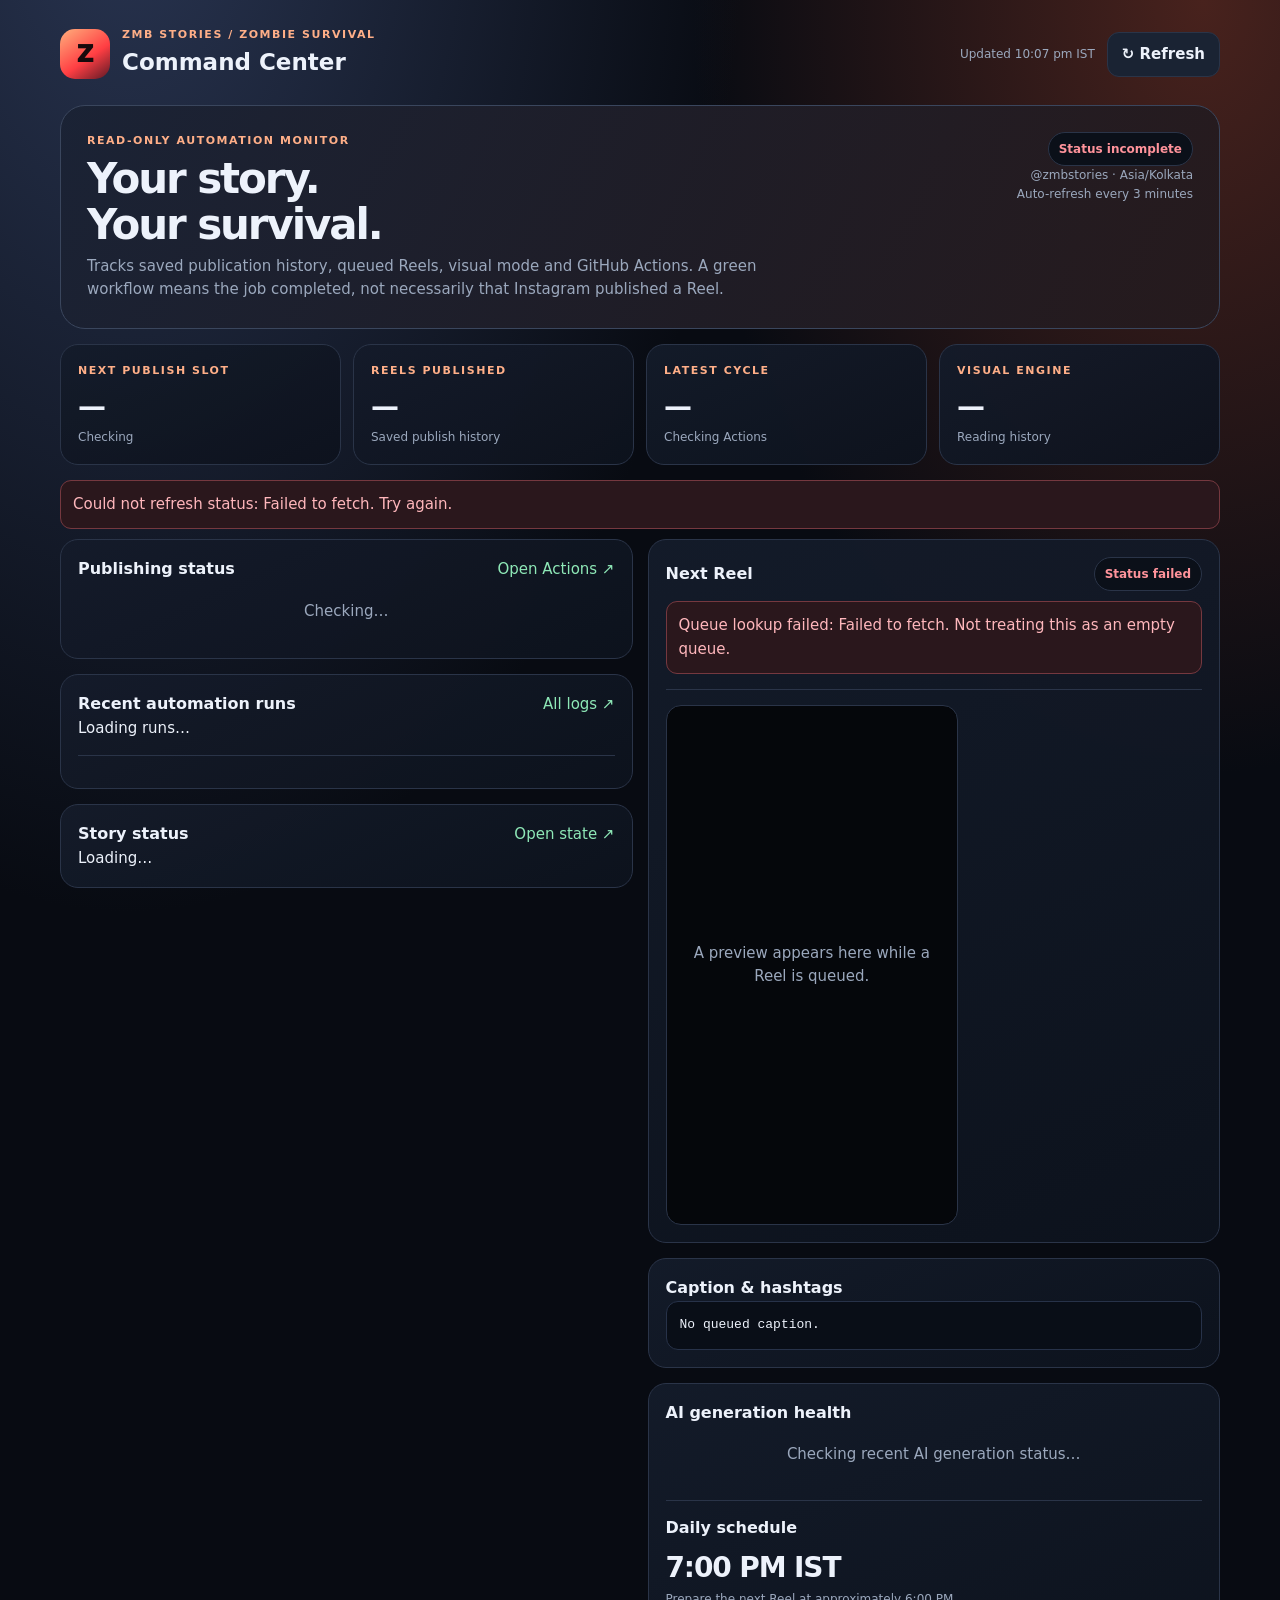
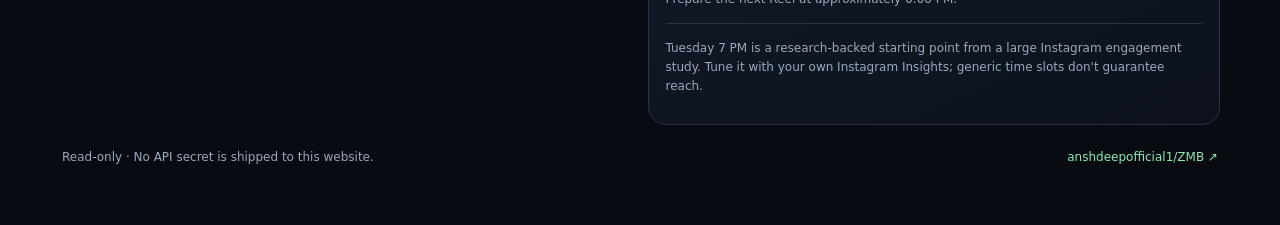
<file: monitor/index.html>
<!doctype html><html lang="en"><head><meta charset="utf-8"><meta name="viewport" content="width=device-width,initial-scale=1"><meta name="theme-color" content="#080b12"><title>ZMB Stories — Command Center</title><style>
:root{color-scheme:dark;--bg:#080b12;--panel:#111725;--line:#2a3448;--text:#edf2fb;--muted:#9ba8bd;--green:#8ee8b7;--amber:#ffd28b;--red:#ff939b;--r:20px}*{box-sizing:border-box}body{margin:0;background:radial-gradient(ellipse at 10% -8%,#293552 0,transparent 38%),radial-gradient(ellipse at 94% 0%,#48221d 0,transparent 30%),var(--bg);color:var(--text);font:15px/1.55 Inter,ui-sans-serif,system-ui,-apple-system,Segoe UI,Roboto,sans-serif}a{color:var(--green);text-decoration:none}.wrap{max-width:1200px;margin:auto;padding:26px 20px 50px}header,.brand,.actions,.panelhead,.run,.row,.foot{display:flex;align-items:center;justify-content:space-between;gap:12px}header{margin-bottom:22px}.brand{justify-content:flex-start}.mark{width:50px;height:50px;display:grid;place-items:center;border-radius:15px;background:linear-gradient(145deg,#ffb07d,#ff3e43 58%,#5c1925);font-size:23px;font-weight:1000;color:#160a0c}.eyebrow,.label{font-size:11px;text-transform:uppercase;letter-spacing:.14em;font-weight:850;color:#ffaf88}.brand h1{font-size:23px;margin:2px 0}.muted,.tiny,.sub{font-size:12px;color:var(--muted)}button,.btn{border:1px solid var(--line);background:#1a2333;color:var(--text);padding:10px 14px;border-radius:12px;font:inherit;font-weight:750;cursor:pointer}.hero{display:flex;justify-content:space-between;gap:20px;padding:26px;border:1px solid #3a465d;border-radius:25px;background:linear-gradient(120deg,#1a2234ed,#251a1df2);margin-bottom:15px}.hero h2{font-size:clamp(28px,4vw,42px);line-height:1.1;letter-spacing:-.05em;margin:7px 0}.hero p{max-width:700px;color:var(--muted);margin:0}.hero-side{text-align:right;min-width:200px}.badge,.status{display:inline-block;padding:7px 10px;border:1px solid var(--line);border-radius:99px;font-size:12px;font-weight:850;background:#0b1019;color:var(--muted)}.ok{color:var(--green)!important}.warn{color:var(--amber)!important}.bad{color:var(--red)!important}.metrics{display:grid;grid-template-columns:repeat(4,minmax(0,1fr));gap:12px;margin-bottom:15px}.metric,.panel{border:1px solid var(--line);border-radius:18px;background:linear-gradient(155deg,#141b2af2,#0d121df2);padding:17px;min-width:0}.value{font-size:clamp(20px,2.4vw,28px);font-weight:900;letter-spacing:-.04em;overflow-wrap:anywhere;margin-top:6px}.cols{display:grid;grid-template-columns:1fr 1fr;gap:15px}.panel{margin-bottom:15px}.panel h3{font-size:16px;margin:0}.divider{height:1px;background:var(--line);margin:15px 0}.row{justify-content:flex-start;padding:10px 0;border-bottom:1px solid #242d40;align-items:flex-start}.row:last-child{border:0}.dot{flex:none;width:28px;height:28px;border-radius:9px;background:#1b2637;display:grid;place-items:center}.rowmain{flex:1;min-width:0}.rowtitle{font-weight:800;overflow-wrap:anywhere}.run{padding:10px;border:1px solid #273249;border-radius:11px;background:#0b1019;margin:8px 0}.run strong{font-size:13px}.preview{overflow:hidden;display:grid;place-items:center;background:#05070b;border:1px solid var(--line);border-radius:15px;aspect-ratio:9/16;max-height:520px}.preview video{width:100%;height:100%;object-fit:contain}.placeholder,.empty{text-align:center;padding:18px;color:var(--muted)}.caption{white-space:pre-wrap;overflow-wrap:anywhere;background:#090e17;border:1px solid #273249;border-radius:12px;padding:13px;font:13px/1.6 ui-monospace,monospace}.error{background:#2a171c;border:1px solid #75383f;color:#ffb7bc;padding:12px;border-radius:11px;margin:10px 0}.foot{padding:8px 2px;color:var(--muted);font-size:12px}@media(max-width:800px){.hero{flex-direction:column}.hero-side{text-align:left}.cols{grid-template-columns:1fr}.metrics{grid-template-columns:repeat(2,minmax(0,1fr))}}@media(max-width:500px){.wrap{padding:15px 12px}.brand h1{font-size:19px}.actions .muted{display:none}.metric,.panel{padding:13px}.hero{padding:19px}}
</style></head><body><div class="wrap">
<header><div class="brand"><div class="mark">Z</div><div><div class="eyebrow">ZMB Stories / Zombie survival</div><h1>Command Center</h1></div></div><div class="actions"><span class="muted" id="refreshTime">Connecting…</span><button id="refresh">↻ Refresh</button></div></header>
<section class="hero"><div><div class="eyebrow">Read-only automation monitor</div><h2>Your story.<br>Your survival.</h2><p>Tracks saved publication history, queued Reels, visual mode and GitHub Actions. A green workflow means the job completed, not necessarily that Instagram published a Reel.</p></div><div class="hero-side"><span id="mainStatus" class="badge">● Checking status</span><p class="tiny">@zmbstories · Asia/Kolkata</p><p class="tiny">Auto-refresh every 3 minutes</p></div></section>
<section class="metrics"><div class="metric"><div class="label">Next publish slot</div><div class="value" id="nextTime">—</div><div class="sub" id="nextDate">Checking</div></div><div class="metric"><div class="label">Reels published</div><div class="value" id="postCount">—</div><div class="sub">Saved publish history</div></div><div class="metric"><div class="label">Latest cycle</div><div class="value" id="runNumber">—</div><div class="sub" id="runStatus">Checking Actions</div></div><div class="metric"><div class="label">Visual engine</div><div class="value" id="visualMode">—</div><div class="sub" id="visualDetail">Reading history</div></div></section><div id="globalError"></div>
<section class="cols"><div><section class="panel"><div class="panelhead"><h3>Publishing status</h3><a href="https://github.com/anshdeepofficial1/ZMB/actions">Open Actions ↗</a></div><div id="publishStatus"><div class="empty">Checking…</div></div></section><section class="panel"><div class="panelhead"><h3>Recent automation runs</h3><a href="https://github.com/anshdeepofficial1/ZMB/actions">All logs ↗</a></div><div id="runs">Loading runs…</div><div class="divider"></div><div id="steps"></div></section><section class="panel"><div class="panelhead"><h3>Story status</h3><a href="https://github.com/anshdeepofficial1/ZMB/blob/main/state/state.json">Open state ↗</a></div><div id="stateInfo">Loading…</div></section></div>
<div><section class="panel"><div class="panelhead"><h3 id="videoTitle">Next Reel</h3><span class="status" id="queueBadge">Checking</span></div><div id="scheduleBox">Checking queue…</div><div class="divider"></div><div class="preview" id="preview"><div class="placeholder">A preview appears here while a Reel is queued.</div></div><div id="videoLinks"></div></section><section class="panel"><h3>Caption & hashtags</h3><div id="caption" class="caption">No queued caption.</div></section><section class="panel"><h3>AI generation health</h3><div id="aiHealth"><div class="empty">Checking recent AI generation status…</div></div><div class="divider"></div><h3>Daily schedule</h3><div class="value">7:00 PM IST</div><div class="sub">Prepare the next Reel at approximately 6:00 PM.</div><div class="divider"></div><p class="tiny">Tuesday 7 PM is a research-backed starting point from a large Instagram engagement study. Tune it with your own Instagram Insights; generic time slots don't guarantee reach.</p></section></div></section>
<footer class="foot"><span>Read-only · No API secret is shipped to this website.</span><span><a href="https://github.com/anshdeepofficial1/ZMB">anshdeepofficial1/ZMB ↗</a></span></footer></div>
<script>
(function(){"use strict";
var API="https://api.github.com/repos/anshdeepofficial1/ZMB",RAW="https://raw.githubusercontent.com/anshdeepofficial1/ZMB/main/",$=function(id){return document.getElementById(id)},state=null,queue=null,config=null,latest=null,qerror=null;
function esc(v){return String(v==null?"":v).replace(/[&<>"']/g,function(c){return {"&":"&amp;","<":"&lt;",">":"&gt;",'"':"&quot;","'":"&#39;"}[c]})}
function fmt(v,o){var d=new Date(v);return !v||isNaN(+d)?"Not set":new Intl.DateTimeFormat("en-IN",Object.assign({timeZone:"Asia/Kolkata"},o||{})).format(d)}
function date(v){return fmt(v,{weekday:"short",day:"2-digit",month:"short",year:"numeric"})}function time(v){return fmt(v,{hour:"numeric",minute:"2-digit",hour12:true})+" IST"}
function ago(v){var m=Math.max(0,Math.round((Date.now()-new Date(v).getTime())/60000));return m<60?m+"m ago":m<1440?Math.floor(m/60)+"h ago":Math.floor(m/1440)+"d ago"}
async function json(url){var r=await fetch(url+(url.includes("?")?"&":"?")+"_="+Date.now(),{cache:"no-store",headers:{"Accept":"application/vnd.github+json"}});if(!r.ok)throw Error("HTTP "+r.status);return r.json()}
function nextSlot(){var hm=String((config&&config.publish_time_ist)||"19:00").split(":").map(Number),hist=(state&&state.history)||[],last=hist.length?hist[hist.length-1]:null,today=new Intl.DateTimeFormat("en-CA",{timeZone:"Asia/Kolkata",year:"numeric",month:"2-digit",day:"2-digit"}).format(new Date()),day=today;
if(last){var p=String(last.posted_at_ist||last.posted_ist_date||"").slice(0,10).split("-").map(Number);if(p.length===3&&p.every(Number.isFinite)){var d=new Date(Date.UTC(p[0],p[1]-1,p[2]+1));day=d.getUTCFullYear()+"-"+String(d.getUTCMonth()+1).padStart(2,"0")+"-"+String(d.getUTCDate()).padStart(2,"0")}}
var h=hm[0]||19,m=Number.isFinite(hm[1])?hm[1]:0,t=new Date(day+"T"+String(h).padStart(2,"0")+":"+String(m).padStart(2,"0")+":00+05:30");
while(t<=new Date()){var n=new Date(t.getTime()+86400000),x=new Intl.DateTimeFormat("en-CA",{timeZone:"Asia/Kolkata",year:"numeric",month:"2-digit",day:"2-digit"}).format(n);t=new Date(x+"T"+String(h).padStart(2,"0")+":"+String(m).padStart(2,"0")+":00+05:30")}return t}
async function loadQueue(){queue=null;qerror=null;try{var r=await fetch(RAW+"state/pending_episode.json?_="+Date.now(),{cache:"no-store"});if(r.status===404){$("queueBadge").textContent="No queue";$("videoTitle").textContent="Latest published Reel";$("scheduleBox").textContent="No episode is queued."; $("preview").innerHTML='<div class="placeholder">No queued preview.</div>';$("videoLinks").innerHTML="";$("caption").textContent="No queued caption.";return}if(!r.ok)throw Error("HTTP "+r.status);queue=await r.json();var late=new Date(queue.publish_at_ist)<=new Date();$("queueBadge").textContent=late?"Overdue":"Scheduled";$("queueBadge").className="status "+(late?"bad":"warn");$("videoTitle").textContent="Queued Reel";$("scheduleBox").innerHTML='<div class="label">Publish target</div><div class="value">'+esc(time(queue.publish_at_ist))+'</div><div class="sub">'+esc(date(queue.publish_at_ist))+'</div><p>'+esc(queue.episode&&queue.episode.video_name||"Queued episode")+' · S'+esc(queue.episode&&queue.episode.season)+' D'+esc(queue.episode&&queue.episode.day)+'</p>'+(late?'<div class="error">Target passed but the queue still exists. Check the latest cycle log.</div>':'<p class="tiny">Waiting for the scheduled publishing cycle.</p>');if(queue.video_url){$("preview").innerHTML='<video controls playsinline preload="metadata" src="'+esc(queue.video_url)+'"></video>';$("videoLinks").innerHTML='<a class="btn" href="'+esc(queue.video_url)+'" target="_blank">Open video ↗</a>'}$("caption").textContent=queue.episode&&queue.episode.caption||"No caption saved."}catch(e){qerror=e.message;$("queueBadge").textContent="Status failed";$("queueBadge").className="status bad";$("scheduleBox").innerHTML='<div class="error">Queue lookup failed: '+esc(e.message)+'. Not treating this as an empty queue.</div>'}}
function showState(){var h=(state&&state.history)||[];$("postCount").textContent=h.length;$("stateInfo").innerHTML='<div><strong>S'+esc(state.season)+' · D'+esc(state.day)+'</strong><p class="tiny">Current node: '+esc(state.node)+' · Arc: '+esc(state.arc)+'</p></div><div class="divider"></div>'+(h.slice(-5).reverse().map(function(x){return '<div class="row"><span class="dot ok">✓</span><div class="rowmain"><strong>'+esc(x.video||("Day "+x.day))+'</strong><div class="tiny">'+esc(x.posted_at_ist||x.posted_ist_date||"No timestamp")+'</div><div class="tiny">Media ID '+esc(x.media_id||"unknown")+' · '+esc(x.visual_mode_used||"legacy procedural")+'</div>'+(x.post_url?'<a href="'+esc(x.post_url)+'" target="_blank">Open Reel ↗</a>':'')+'</div></div>'}).join("")||'<p class="tiny">No published history.</p>')}
function visual(){var h=(state&&state.history)||[],last=h.length?h[h.length-1]:null,m=(queue&&queue.episode&&queue.episode.visual_mode_used)||(last&&last.visual_mode_used)||"legacy_procedural";$("visualMode").textContent=m==="ai_video"?"AI video":m==="ai_storyboard"?"AI storyboard":m==="procedural_fallback"?"Fallback":"Procedural";$("visualDetail").textContent=m==="ai_video"?"True generated motion clips + narration":m==="ai_storyboard"?"AI-generated scenes and camera motion":last&&last.visual_mode_used?"Last render: "+last.visual_mode_used:"No AI render recorded yet";var ai=(queue&&queue.episode&&queue.episode.ai_story)||(last&&last.ai_story)||null;$("aiHealth").innerHTML=ai?("<div class=\"row\"><span class=\"dot "+(ai.status==="success"?"ok":"warn")+"\">"+(ai.status==="success"?"✓":"·")+"</span><div class=\"rowmain\"><strong>Story model: "+esc(ai.model||ai.provider||"scenario")+"</strong><div class=\"tiny\">Status: "+esc(ai.status||"unknown")+" · visual mode: "+esc(m)+"</div></div></div>"):"<div class=\"empty\">No AI generation metadata has been saved for the latest published episode. This is not proof of an AI failure; older episodes may predate provider tracking.</div>"}
async function runs(){var d=await json(API+"/actions/runs?per_page=12"),all=d.workflow_runs||[],list=all.filter(function(x){return /Episode Cycle/i.test(x.name||"")});latest=list.find(function(x){return x.status==="in_progress"})||list[0]||all[0]||null;if(!latest){$("runNumber").textContent="—";$("runStatus").textContent="No runs";return}var result=latest.status==="completed"?latest.conclusion:latest.status;$("runNumber").textContent="#"+latest.run_number;$("runStatus").textContent=result+" · "+ago(latest.updated_at||latest.created_at);$("runs").innerHTML=all.slice(0,7).map(function(x){var v=x.status==="completed"?x.conclusion:x.status;return '<div class="run"><div><strong>'+esc(x.name)+' #'+esc(x.run_number)+'</strong><div class="tiny">'+esc(ago(x.updated_at||x.created_at))+'</div></div><a class="status" href="'+esc(x.html_url)+'" target="_blank">'+esc(v)+' ↗</a></div>'}).join("");try{var j=await json(API+"/actions/runs/"+latest.id+"/jobs"),steps=(j.jobs||[]).flatMap(function(x){return x.steps||[]});$("steps").innerHTML=steps.map(function(x){return '<div class="row"><span class="dot">'+(x.conclusion==="success"?"✓":"·")+'</span><div class="rowmain">'+esc(x.name)+'<div class="tiny">'+esc(x.conclusion||x.status)+'</div></div></div>'}).join("")}catch(e){$("steps").textContent="Step details unavailable; open logs."}}
function published(){var h=(state&&state.history)||[],last=h.length?h[h.length-1]:null;var html='<div class="row"><span class="dot '+(last?"ok":"")+'">'+(last?"✓":"·")+'</span><div class="rowmain"><strong>'+(last?"Last Reel recorded as published":"No published Reel recorded")+'</strong><div class="tiny">'+(last?esc(last.posted_at_ist||last.posted_ist_date):"Workflow success alone is not publication proof")+'</div></div></div>';html+=queue?'<div class="row"><span class="dot">◷</span><div class="rowmain"><strong>Next Reel '+(new Date(queue.publish_at_ist)<=new Date()?"overdue":"queued")+'</strong><div class="tiny">'+esc(time(queue.publish_at_ist))+' · '+esc(date(queue.publish_at_ist))+'</div></div></div>':'<div class="row"><span class="dot">◷</span><div class="rowmain"><strong>No current queue</strong><div class="tiny">Next daily slot is an estimate until queue is created.</div></div></div>';$("publishStatus").innerHTML=html}
async function refresh(){$("refresh").disabled=true;try{await Promise.all([json(RAW+"state/state.json").then(function(x){state=x}),json(RAW+"config.example.json").then(function(x){config=x}),loadQueue(),runs()]);showState();visual();published();var n=queue?new Date(queue.publish_at_ist):nextSlot();$("nextTime").textContent=time(n);$("nextDate").textContent=date(n)+(queue?" · queue "+(new Date(queue.publish_at_ist)<=new Date()?"overdue":"pending"):" · estimate");var cls=qerror?"bad":queue?(new Date(queue.publish_at_ist)<=new Date()?"bad":"warn"):(state.history||[]).length?"ok":"warn";$("mainStatus").className="badge "+cls;$("mainStatus").textContent=qerror?"Queue check failed":queue?(new Date(queue.publish_at_ist)<=new Date()?"Queued Reel overdue":"Reel scheduled"):(state.history||[]).length?"Last publication recorded":"No publication recorded";$("globalError").textContent=""}catch(e){$("globalError").innerHTML='<div class="error">Could not refresh status: '+esc(e.message)+'. Try again.</div>';$("mainStatus").className="badge bad";$("mainStatus").textContent="Status incomplete"}finally{$("refreshTime").textContent="Updated "+fmt(new Date(),{hour:"2-digit",minute:"2-digit"})+" IST";$("refresh").disabled=false}}
$("refresh").addEventListener("click",refresh);refresh();setInterval(refresh,180000);
})();</script></body></html>
</file>
